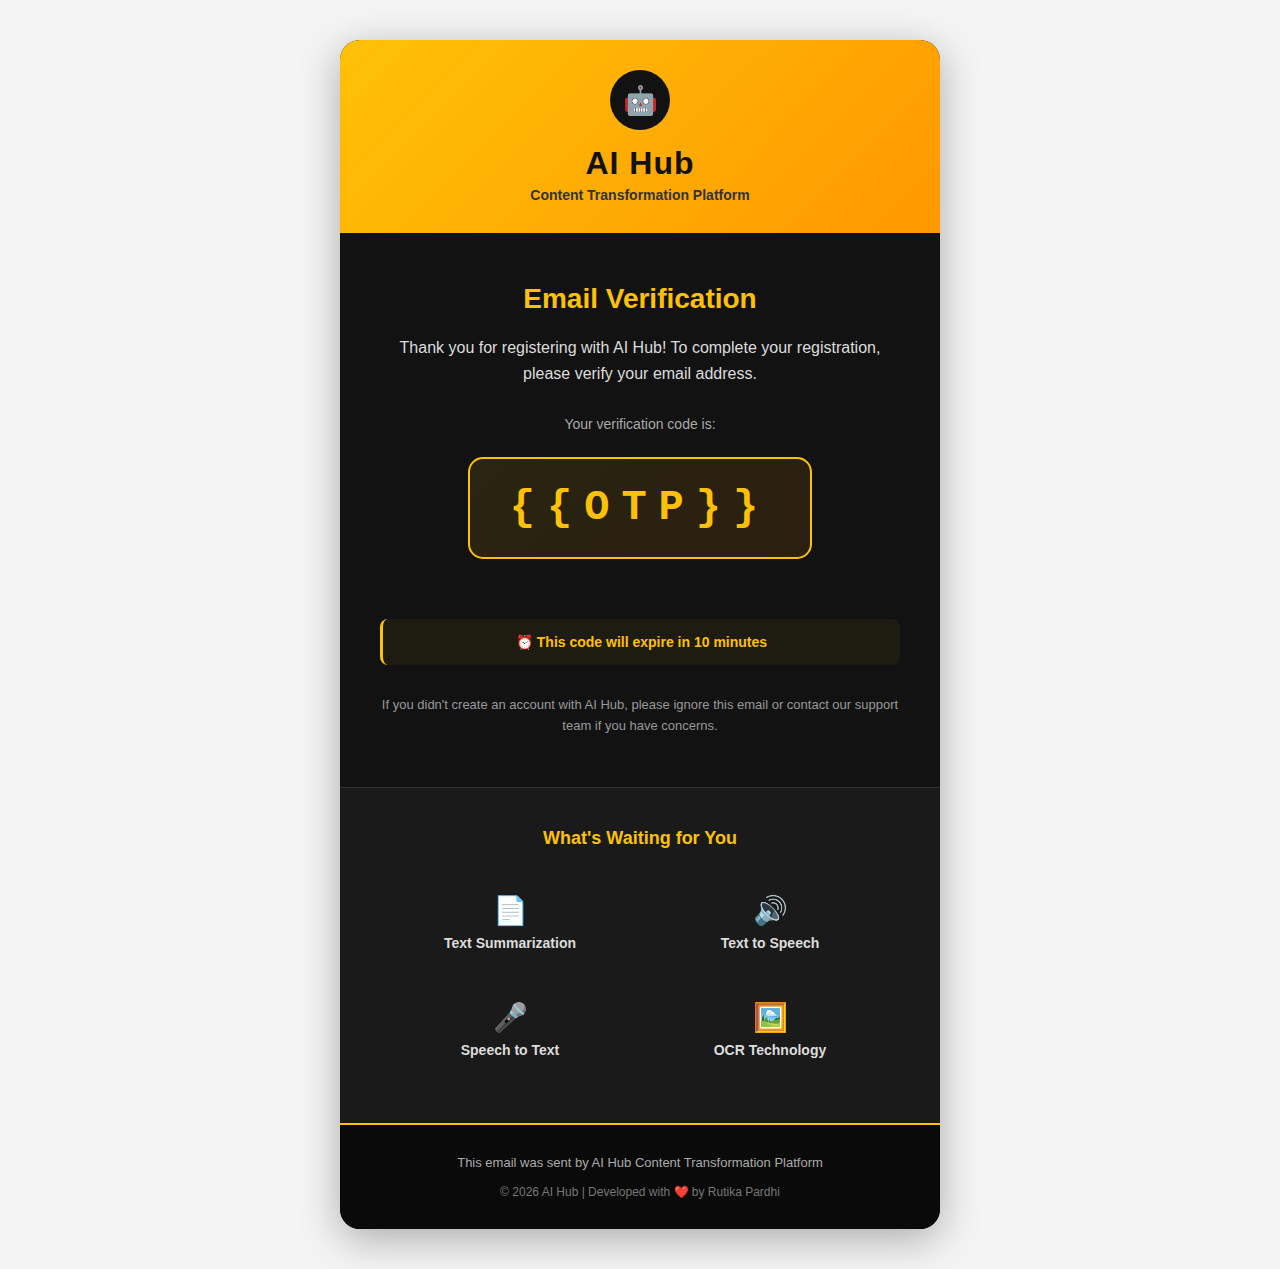
<file: email_verification_template.html>
<!DOCTYPE html>
<html lang="en">
<head>
    <meta charset="UTF-8">
    <meta name="viewport" content="width=device-width, initial-scale=1.0">
    <title>Email Verification - AI Hub</title>
</head>
<body style="margin: 0; padding: 0; font-family: 'Segoe UI', Tahoma, Geneva, Verdana, sans-serif; background-color: #f4f4f4;">
    <table width="100%" cellpadding="0" cellspacing="0" style="background-color: #f4f4f4; padding: 40px 20px;">
        <tr>
            <td align="center">
                <table width="600" cellpadding="0" cellspacing="0" style="background-color: #121212; border-radius: 20px; overflow: hidden; box-shadow: 0 10px 40px rgba(0,0,0,0.3);">
                    
                    <!-- Header with Logo -->
                    <tr>
                        <td style="background: linear-gradient(135deg, #FFC107 0%, #FF9800 100%); padding: 30px 40px; text-align: center;">
                            <table width="100%" cellpadding="0" cellspacing="0">
                                <tr>
                                    <td align="center">
                                        <div style="width: 60px; height: 60px; background-color: #121212; border-radius: 50%; display: inline-flex; align-items: center; justify-content: center; margin-bottom: 15px;">
                                            <span style="font-size: 28px; color: #FFC107;">🤖</span>
                                        </div>
                                    </td>
                                </tr>
                                <tr>
                                    <td align="center">
                                        <h1 style="margin: 0; font-size: 32px; font-weight: 800; color: #121212; letter-spacing: 1px;">AI Hub</h1>
                                        <p style="margin: 5px 0 0 0; font-size: 14px; color: #333; font-weight: 600;">Content Transformation Platform</p>
                                    </td>
                                </tr>
                            </table>
                        </td>
                    </tr>
                    
                    <!-- Main Content -->
                    <tr>
                        <td style="padding: 50px 40px; text-align: center;">
                            <h2 style="color: #FFC107; font-size: 28px; font-weight: 700; margin: 0 0 20px 0;">Email Verification</h2>
                            
                            <p style="color: #ddd; font-size: 16px; line-height: 1.6; margin: 0 0 30px 0;">
                                Thank you for registering with AI Hub! To complete your registration, please verify your email address.
                            </p>
                            
                            <p style="color: #aaa; font-size: 14px; margin: 0 0 25px 0;">
                                Your verification code is:
                            </p>
                            
                            <!-- OTP Box -->
                            <div style="background: linear-gradient(135deg, rgba(255, 193, 7, 0.1) 0%, rgba(255, 152, 0, 0.1) 100%); border: 2px solid #FFC107; border-radius: 15px; padding: 25px 40px; margin: 0 auto 30px; display: inline-block;">
                                <div style="font-size: 42px; font-weight: 900; color: #FFC107; letter-spacing: 12px; text-align: center; font-family: 'Courier New', monospace;">
                                    {{OTP}}
                                </div>
                            </div>
                            
                            <!-- Timer Info -->
                            <div style="background-color: rgba(255, 193, 7, 0.05); border-left: 3px solid #FFC107; padding: 15px 20px; margin: 30px 0; border-radius: 8px;">
                                <p style="margin: 0; color: #ddd; font-size: 14px;">
                                    ⏰ <strong style="color: #FFC107;">This code will expire in 10 minutes</strong>
                                </p>
                            </div>
                            
                            <p style="color: #999; font-size: 13px; line-height: 1.6; margin: 25px 0 0 0;">
                                If you didn't create an account with AI Hub, please ignore this email or contact our support team if you have concerns.
                            </p>
                        </td>
                    </tr>
                    
                    <!-- Features Section -->
                    <tr>
                        <td style="background-color: #1a1a1a; padding: 40px; border-top: 1px solid #333;">
                            <h3 style="color: #FFC107; font-size: 18px; font-weight: 700; margin: 0 0 20px 0; text-align: center;">What's Waiting for You</h3>
                            
                            <table width="100%" cellpadding="10" cellspacing="0">
                                <tr>
                                    <td width="50%" valign="top">
                                        <div style="text-align: center; padding: 15px;">
                                            <div style="font-size: 28px; margin-bottom: 8px;">📄</div>
                                            <div style="color: #ddd; font-size: 14px; font-weight: 600;">Text Summarization</div>
                                        </div>
                                    </td>
                                    <td width="50%" valign="top">
                                        <div style="text-align: center; padding: 15px;">
                                            <div style="font-size: 28px; margin-bottom: 8px;">🔊</div>
                                            <div style="color: #ddd; font-size: 14px; font-weight: 600;">Text to Speech</div>
                                        </div>
                                    </td>
                                </tr>
                                <tr>
                                    <td width="50%" valign="top">
                                        <div style="text-align: center; padding: 15px;">
                                            <div style="font-size: 28px; margin-bottom: 8px;">🎤</div>
                                            <div style="color: #ddd; font-size: 14px; font-weight: 600;">Speech to Text</div>
                                        </div>
                                    </td>
                                    <td width="50%" valign="top">
                                        <div style="text-align: center; padding: 15px;">
                                            <div style="font-size: 28px; margin-bottom: 8px;">🖼️</div>
                                            <div style="color: #ddd; font-size: 14px; font-weight: 600;">OCR Technology</div>
                                        </div>
                                    </td>
                                </tr>
                            </table>
                        </td>
                    </tr>
                    
                    <!-- Footer -->
                    <tr>
                        <td style="background-color: #0a0a0a; padding: 30px 40px; text-align: center; border-top: 2px solid #FFC107;">
                            <p style="margin: 0 0 15px 0; color: #aaa; font-size: 13px;">
                                This email was sent by AI Hub Content Transformation Platform
                            </p>
                            <p style="margin: 0; color: #777; font-size: 12px;">
                                © 2026 AI Hub | Developed with ❤️ by Rutika Pardhi
                            </p>
                        </td>
                    </tr>
                </table>
            </td>
        </tr>
    </table>
</body>
</html>
</file>
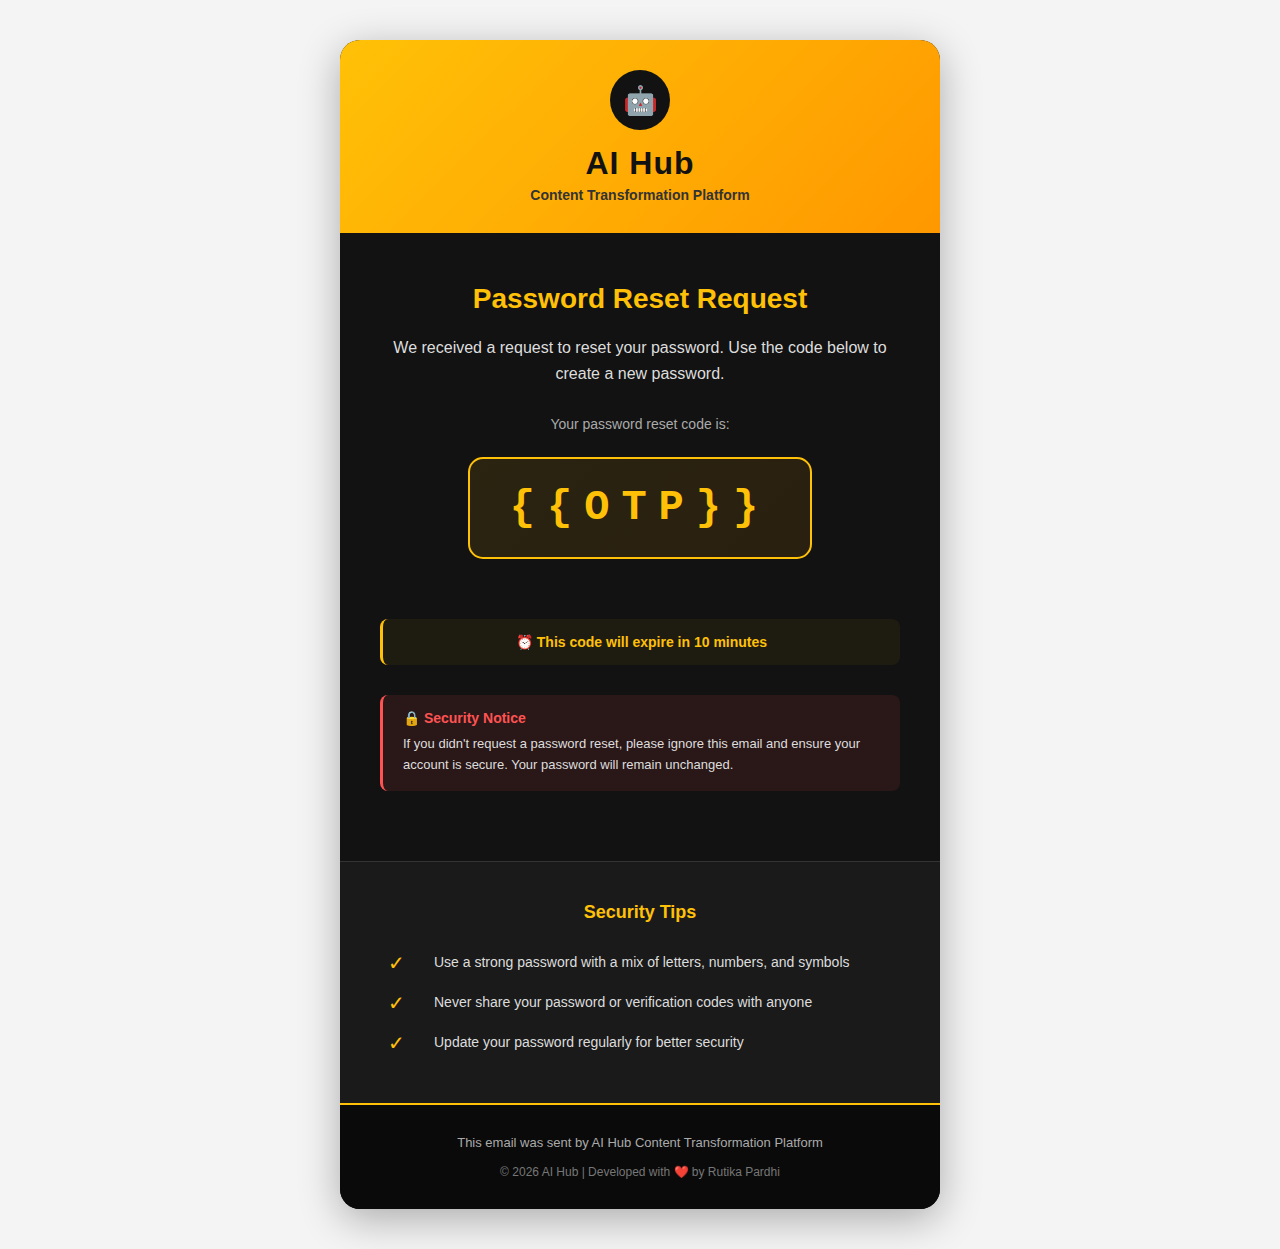
<file: verification/password_reset_template.html>
<!DOCTYPE html>
<html lang="en">
<head>
    <meta charset="UTF-8">
    <meta name="viewport" content="width=device-width, initial-scale=1.0">
    <title>Password Reset - AI Hub</title>
</head>
<body style="margin: 0; padding: 0; font-family: 'Segoe UI', Tahoma, Geneva, Verdana, sans-serif; background-color: #f4f4f4;">
    <table width="100%" cellpadding="0" cellspacing="0" style="background-color: #f4f4f4; padding: 40px 20px;">
        <tr>
            <td align="center">
                <table width="600" cellpadding="0" cellspacing="0" style="background-color: #121212; border-radius: 20px; overflow: hidden; box-shadow: 0 10px 40px rgba(0,0,0,0.3);">
                    
                    <!-- Header with Logo -->
                    <tr>
                        <td style="background: linear-gradient(135deg, #FFC107 0%, #FF9800 100%); padding: 30px 40px; text-align: center;">
                            <table width="100%" cellpadding="0" cellspacing="0">
                                <tr>
                                    <td align="center">
                                        <div style="width: 60px; height: 60px; background-color: #121212; border-radius: 50%; display: inline-flex; align-items: center; justify-content: center; margin-bottom: 15px;">
                                            <span style="font-size: 28px; color: #FFC107;">🤖</span>
                                        </div>
                                    </td>
                                </tr>
                                <tr>
                                    <td align="center">
                                        <h1 style="margin: 0; font-size: 32px; font-weight: 800; color: #121212; letter-spacing: 1px;">AI Hub</h1>
                                        <p style="margin: 5px 0 0 0; font-size: 14px; color: #333; font-weight: 600;">Content Transformation Platform</p>
                                    </td>
                                </tr>
                            </table>
                        </td>
                    </tr>
                    
                    <!-- Main Content -->
                    <tr>
                        <td style="padding: 50px 40px; text-align: center;">
                            <h2 style="color: #FFC107; font-size: 28px; font-weight: 700; margin: 0 0 20px 0;">Password Reset Request</h2>
                            
                            <p style="color: #ddd; font-size: 16px; line-height: 1.6; margin: 0 0 30px 0;">
                                We received a request to reset your password. Use the code below to create a new password.
                            </p>
                            
                            <p style="color: #aaa; font-size: 14px; margin: 0 0 25px 0;">
                                Your password reset code is:
                            </p>
                            
                            <!-- OTP Box -->
                            <div style="background: linear-gradient(135deg, rgba(255, 193, 7, 0.1) 0%, rgba(255, 152, 0, 0.1) 100%); border: 2px solid #FFC107; border-radius: 15px; padding: 25px 40px; margin: 0 auto 30px; display: inline-block;">
                                <div style="font-size: 42px; font-weight: 900; color: #FFC107; letter-spacing: 12px; text-align: center; font-family: 'Courier New', monospace;">
                                    {{OTP}}
                                </div>
                            </div>
                            
                            <!-- Timer Info -->
                            <div style="background-color: rgba(255, 193, 7, 0.05); border-left: 3px solid #FFC107; padding: 15px 20px; margin: 30px 0; border-radius: 8px;">
                                <p style="margin: 0; color: #ddd; font-size: 14px;">
                                    ⏰ <strong style="color: #FFC107;">This code will expire in 10 minutes</strong>
                                </p>
                            </div>
                            
                            <!-- Security Warning -->
                            <div style="background-color: rgba(255, 82, 82, 0.1); border-left: 3px solid #ff5252; padding: 15px 20px; margin: 20px 0; border-radius: 8px; text-align: left;">
                                <p style="margin: 0 0 8px 0; color: #ff5252; font-size: 14px; font-weight: 600;">
                                    🔒 Security Notice
                                </p>
                                <p style="margin: 0; color: #ddd; font-size: 13px; line-height: 1.6;">
                                    If you didn't request a password reset, please ignore this email and ensure your account is secure. Your password will remain unchanged.
                                </p>
                            </div>
                        </td>
                    </tr>
                    
                    <!-- Security Tips -->
                    <tr>
                        <td style="background-color: #1a1a1a; padding: 40px; border-top: 1px solid #333;">
                            <h3 style="color: #FFC107; font-size: 18px; font-weight: 700; margin: 0 0 20px 0; text-align: center;">Security Tips</h3>
                            
                            <table width="100%" cellpadding="8" cellspacing="0">
                                <tr>
                                    <td valign="top" style="color: #FFC107; font-size: 20px; width: 30px;">✓</td>
                                    <td valign="top" style="color: #ddd; font-size: 14px; line-height: 1.6;">
                                        Use a strong password with a mix of letters, numbers, and symbols
                                    </td>
                                </tr>
                                <tr>
                                    <td valign="top" style="color: #FFC107; font-size: 20px; width: 30px;">✓</td>
                                    <td valign="top" style="color: #ddd; font-size: 14px; line-height: 1.6;">
                                        Never share your password or verification codes with anyone
                                    </td>
                                </tr>
                                <tr>
                                    <td valign="top" style="color: #FFC107; font-size: 20px; width: 30px;">✓</td>
                                    <td valign="top" style="color: #ddd; font-size: 14px; line-height: 1.6;">
                                        Update your password regularly for better security
                                    </td>
                                </tr>
                            </table>
                        </td>
                    </tr>
                    
                    <!-- Footer -->
                    <tr>
                        <td style="background-color: #0a0a0a; padding: 30px 40px; text-align: center; border-top: 2px solid #FFC107;">
                            <p style="margin: 0 0 15px 0; color: #aaa; font-size: 13px;">
                                This email was sent by AI Hub Content Transformation Platform
                            </p>
                            <p style="margin: 0; color: #777; font-size: 12px;">
                                © 2026 AI Hub | Developed with ❤️ by Rutika Pardhi
                            </p>
                        </td>
                    </tr>
                </table>
            </td>
        </tr>
    </table>
</body>
</html>
</file>
